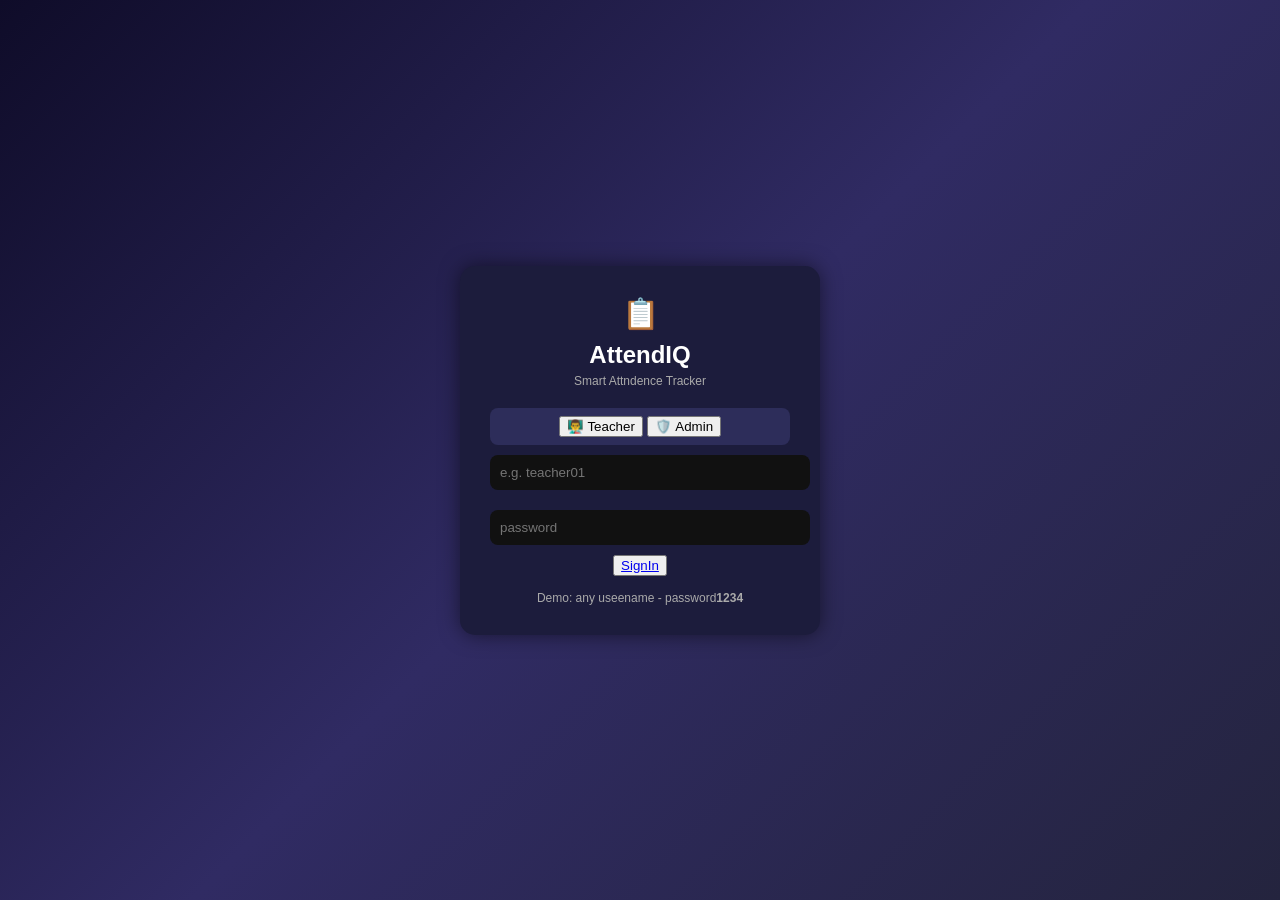
<file: index.html>
<!DOCTYPE html>
<html lang="en">
<head>
    <meta charset="UTF-8">
    <meta name="viewport" content="width=device-width, initial-scale=1.0">
    <title>AttendIQ Login</title>
    <link rel="stylesheet" href="home.css">
</head>
<body>

    <div class="card">
        <div class="logo">📋</div>
        <h2>AttendIQ</h2>
        <div class="subtitle">Smart Attndence Tracker</div>

        <div class="role-buttons">
            <button class="active">👨‍🏫 Teacher</button>
            <button>🛡️ Admin</button>
        </div>

        <input type="text" placeholder="e.g. teacher01">
        <input type="password" placeholder="password">

        <button><a href="sign.html">SignIn</a></button>
        
        <div class="demo">
            Demo: any useename - password<b>1234</b>
        </div>
    </div>
</body>
</html>
</file>
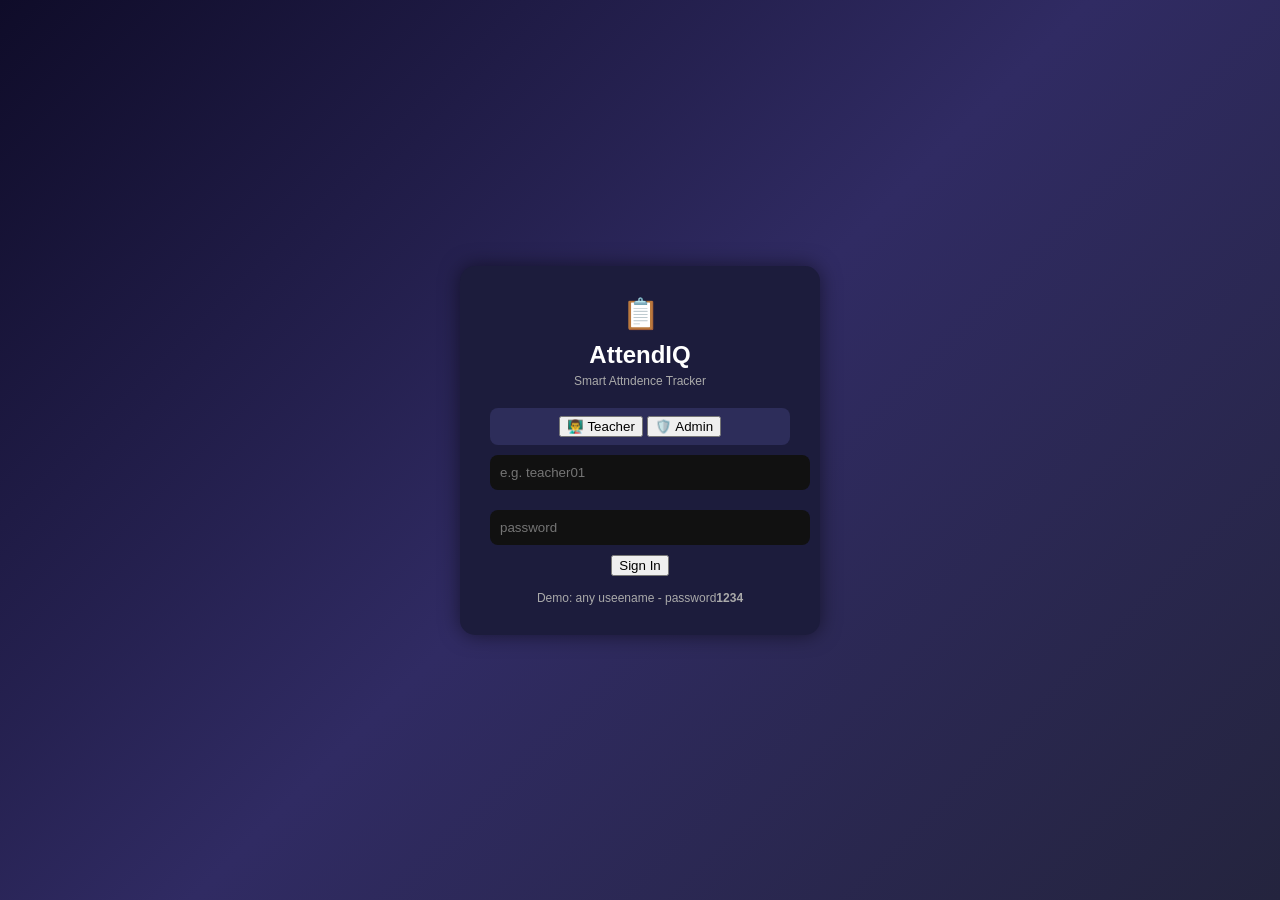
<file: home.html>
<!DOCTYPE html>
<html lang="en">
<head>
    <meta charset="UTF-8">
    <meta name="viewport" content="width=device-width, initial-scale=1.0">
    <title>AttendIQ Login</title>
    <link rel="stylesheet" href="home.css">
</head>
<body>

    <div class="card">
        <div class="logo">📋</div>
        <h2>AttendIQ</h2>
        <div class="subtitle">Smart Attndence Tracker</div>

        <div class="role-buttons">
            <button class="active">👨‍🏫 Teacher</button>
            <button>🛡️ Admin</button>
        </div>

        <input type="text" placeholder="e.g. teacher01">
        <input type="password" placeholder="password">

        <button> <a href="sign.html"></a>Sign In</button>
        
        <div class="demo">
            Demo: any useename - password<b>1234</b>
        </div>
    </div>
</body>
</html>
</file>
<file: home.css>
body {
    margin: 0;
    font-family: Arial, Helvetica, sans-serif;
    background: linear-gradient(135deg, #0f0c29, #302b63, #24243e);
    height: 100vh;
    display: flex;
    justify-content: center;
    align-items: center;
    color: white;
} 
.card {
    background: #1c1c3c;
    padding: 30px;
    border-radius: 15px;
    width: 300px;
    text-align: center;
    box-shadow: 0 0 20px rgba(0,0,0,0.5);
}
.logo {
    font-size: 30px;
    margin-bottom: 10px;
}

h2 {
    margin: 5px 0;
}

.subtitle {
    font-size: 12px;
    color: #aaa;
    margin-bottom: 20px;
}

role.buttons {
    display: flex;
    gap: 10px;
    margin-bottom: 20px;
}

.role-buttons {
    flex: 1;
    padding: 8px;
    border-radius: 8px;
    border: none;
    cursor: pointer;
    color: white;
    background: #2d2d5a;

}

input {
    width: 100%;
    padding: 10px;
    margin: 10px 0;
    border-radius: 8px;
    border: none;
    color: white;
    background: #111;
}

.btn {
    padding: 10px;
    margin-top: 15px;
    border: none;
    border-radius: 10px;
    background: linear-gradient(to right, #7a5cff, #9d6bff);
    color: white;
    font-size: 16px;
    cursor: pointer;
}
.demo {
    margin-top: 15px;
    font-size: 12px;
    color: #aaa;
}
</file>
